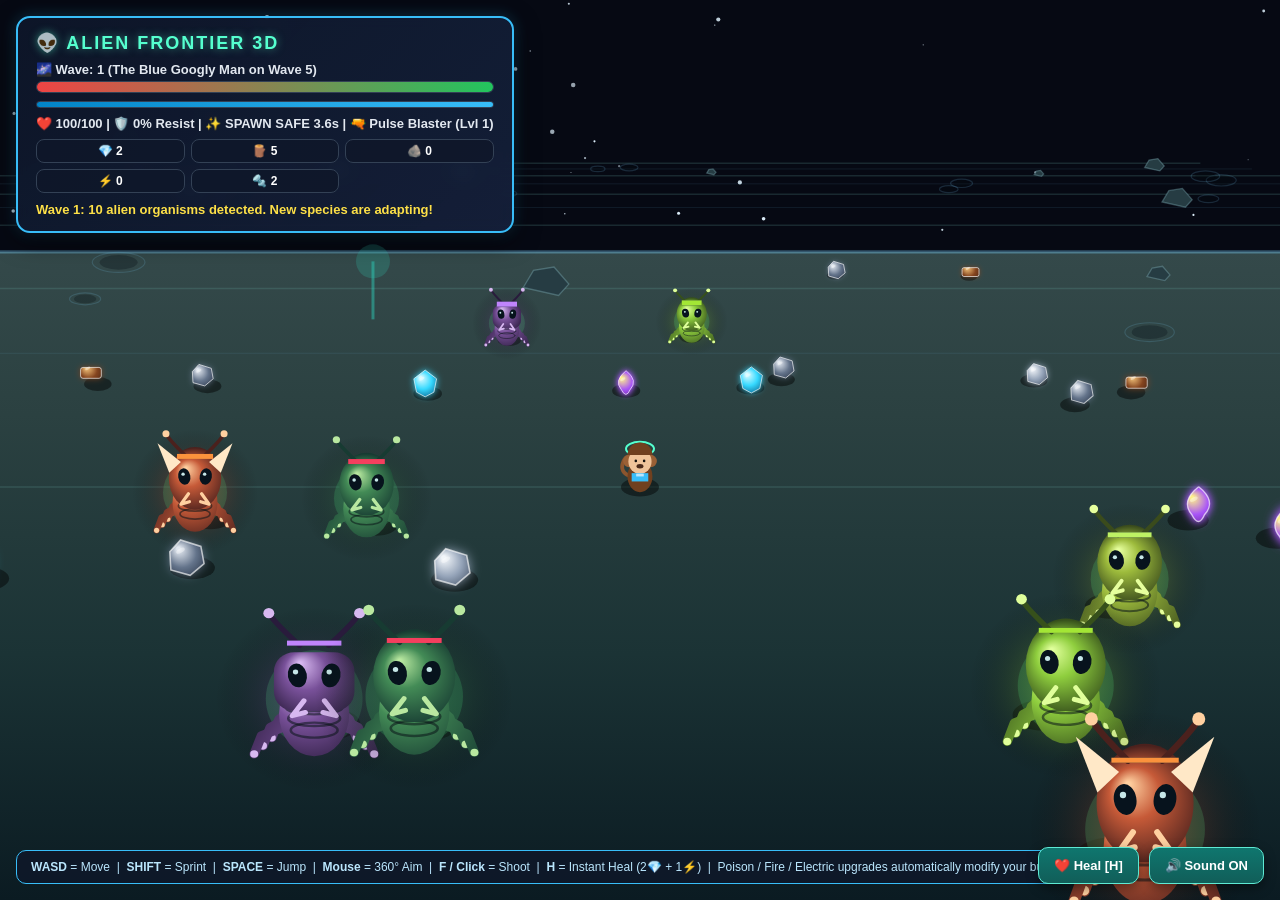
<file: index.html>
<!DOCTYPE html>
<html lang="en">
<head>
  <meta charset="UTF-8" />
  <meta name="viewport" content="width=device-width, initial-scale=1.0" />
  <title>👽 ALIEN FRONTIER 3D — FUSION EDITION</title>
  <style>
    * { box-sizing: border-box; user-select: none; }
    body {
      margin: 0;
      overflow: hidden;
      background: #060913;
      color: #fff;
      font-family: 'Segoe UI', Roboto, Arial, sans-serif;
      cursor: crosshair;
    }
    canvas {
      display: block;
      width: 100vw;
      height: 100vh;
    }
    #hud {
      position: absolute;
      top: 16px;
      left: 16px;
      background: linear-gradient(135deg, rgba(14, 23, 42, 0.92), rgba(22, 34, 62, 0.85));
      backdrop-filter: blur(8px);
      border: 2px solid #38bdf8;
      border-radius: 14px;
      padding: 14px 18px;
      pointer-events: none;
      box-shadow: 0 8px 25px rgba(0, 0, 0, 0.6), 0 0 15px rgba(56, 189, 248, 0.25);
      min-width: 300px;
    }
    #hud h1 {
      margin: 0 0 8px 0;
      font-size: 18px;
      color: #55ffcf;
      letter-spacing: 2px;
      text-shadow: 0 0 8px rgba(85, 255, 207, 0.5);
    }
    .bar-wrap {
      width: 100%;
      height: 12px;
      background: #0f172a;
      border-radius: 99px;
      overflow: hidden;
      border: 1px solid #334155;
      margin: 4px 0 8px 0;
    }
    #hp-bar {
      width: 100%;
      height: 100%;
      background: linear-gradient(90deg, #ef4444, #22c55e);
      transition: width 0.15s;
    }
    #stam-bar {
      width: 100%;
      height: 100%;
      background: linear-gradient(90deg, #0284c7, #38bdf8);
      transition: width 0.08s;
    }
    .stat-line {
      font-size: 13px;
      margin: 3px 0;
      color: #e2e8f0;
      font-weight: 600;
    }
    .res-grid {
      display: grid;
      grid-template-columns: repeat(3, 1fr);
      gap: 6px;
      margin-top: 8px;
    }
    .res-pill {
      background: rgba(15, 23, 42, 0.85);
      border: 1px solid #334155;
      border-radius: 8px;
      padding: 4px 6px;
      font-size: 12px;
      text-align: center;
      font-weight: bold;
    }
    #status {
      color: #fde047;
      font-size: 13px;
      margin-top: 9px;
      font-weight: 600;
    }
    #controls {
      position: absolute;
      bottom: 16px;
      left: 16px;
      background: rgba(14, 23, 42, 0.88);
      border: 1px solid #38bdf8;
      border-radius: 10px;
      padding: 9px 14px;
      font-size: 12px;
      color: #bae6fd;
      pointer-events: none;
    }
    #actions {
      position: absolute;
      bottom: 16px;
      right: 16px;
      display: flex;
      gap: 10px;
    }
    button {
      background: linear-gradient(180deg, #0f766e, #115e59);
      color: white;
      border: 1.5px solid #5eead4;
      border-radius: 10px;
      padding: 10px 15px;
      font-size: 13px;
      font-weight: bold;
      cursor: pointer;
      box-shadow: 0 4px 12px rgba(0, 0, 0, 0.4);
      transition: transform 0.12s, background 0.15s;
    }
    button:hover:not(:disabled) {
      background: linear-gradient(180deg, #14b8a6, #0f766e);
      transform: translateY(-2px);
    }
    button:disabled {
      opacity: 0.4;
      cursor: not-allowed;
    }
    #shop-modal, #end-modal {
      display: none;
      position: fixed;
      inset: 0;
      background: rgba(4, 7, 15, 0.88);
      backdrop-filter: blur(6px);
      align-items: center;
      justify-content: center;
      z-index: 30;
      cursor: default;
    }
    .box {
      max-height: 92vh; overflow-y: auto;
      background: linear-gradient(145deg, #111827, #1e293b);
      border: 2px solid #55ffcf;
      border-radius: 16px;
      padding: 24px;
      width: min(94vw, 660px);
      text-align: center;
      box-shadow: 0 0 35px rgba(85, 255, 207, 0.3);
    }
    .shop-grid {
      display: grid;
      grid-template-columns: repeat(auto-fit, minmax(180px, 1fr));
      gap: 12px;
      margin: 16px 0;
    }
    .card {
      background: rgba(15, 23, 42, 0.9);
      border: 1.5px solid #38bdf8;
      border-radius: 12px;
      padding: 12px;
      display: flex;
      flex-direction: column;
      justify-content: space-between;
    }
    .card.weapon-card {
      border-color: #f59e0b;
      background: linear-gradient(180deg, rgba(65, 32, 12, 0.75), rgba(15, 23, 42, 0.95));
    }
    .card h4 { margin: 0 0 5px 0; color: #7dd3fc; font-size: 15px; }
    .card.weapon-card h4 { color: #fbbf24; }
    .card p { margin: 0 0 8px 0; font-size: 12px; color: #cbd5e1; }
    .cost-tag { font-size: 12px; color: #fde047; margin-bottom: 8px; font-weight: bold; }
  </style>
</head>
<body>
  <canvas id="gameCanvas"></canvas>

  <div id="hud">
    <h1>👽 ALIEN FRONTIER 3D</h1>
    <div class="stat-line" id="wave-info">🌊 Wave: 1</div>
    <div class="bar-wrap"><div id="hp-bar"></div></div>
    <div class="bar-wrap" style="height:7px;"><div id="stam-bar"></div></div>
    <div class="stat-line" id="stats">❤️ 100/100 | 🔫 Pulse Blaster (Lvl 1)</div>
    <div class="res-grid">
      <div class="res-pill" id="res-gem">💎 2</div>
      <div class="res-pill" id="res-wood">🪵 5</div>
      <div class="res-pill" id="res-tit">🪨 0</div>
      <div class="res-pill" id="res-pla">⚡ 0</div>
      <div class="res-pill" id="res-scr">🔩 2</div>
    </div>
    <div id="status">Aim anywhere with Mouse! Hold SHIFT to Sprint!</div>
  </div>

  <div id="controls">
    <b>WASD</b> = Move &nbsp;|&nbsp;
    <b>SHIFT</b> = Sprint &nbsp;|&nbsp;
    <b>SPACE</b> = Jump &nbsp;|&nbsp;
    <b>Mouse</b> = 360° Aim &nbsp;|&nbsp;
    <b>F / Click</b> = Shoot &nbsp;|&nbsp;
    <b>H</b> = Instant Heal (2💎 + 1⚡) &nbsp;|&nbsp; Poison / Fire / Electric upgrades automatically modify your bullets
  </div>

  <div id="actions">
    <button onclick="useMedkit()">❤️ Heal [H]</button>
    <button onclick="soundEnabled = !soundEnabled; if(soundEnabled){ensureAudio();playSound('wave');} this.textContent = soundEnabled ? '🔊 Sound ON' : '🔇 Sound OFF';">🔊 Sound ON</button>
  </div>

  <div id="shop-modal">
    <div class="box">
      <h2 style="color:#55ffcf; margin:0 0 6px 0;">🛒 XENORA WEAPON FUSION & UPGRADE FORGE</h2>
      <div id="shop-inv" style="font-size:13px; color:#93c5fd; font-weight:bold;"></div>
      <div class="shop-grid" id="shop-cards"></div>
      <div style="display:flex; gap:10px; justify-content:center;">
        <button id="reroll-btn" style="background:#7c3aed; border-color:#c4b5fd;" onclick="rerollShop()">🎲 Reroll Shop (2 💎)</button>
        <button style="background:#059669; border-color:#6ee7b7; flex:1;" onclick="nextWave()">▶ DEPLOY TO NEXT WAVE</button>
      </div>
    </div>
  </div>

  <div id="end-modal">
    <div class="box">
      <h2 id="end-title" style="color:#55ffcf;">💀 GAME OVER</h2>
      <p id="end-desc" style="color:#e2e8f0;"></p>
      <button onclick="location.reload()">🔄 Play Again</button>
    </div>
  </div>
<script>
  const canvas = document.getElementById("gameCanvas");
  const ctx = canvas.getContext("2d");

  function resize() {
    canvas.width = window.innerWidth;
    canvas.height = window.innerHeight;
  }
  window.addEventListener("resize", resize);
  resize();

  const cam = { x: 0, y: 19, z: 25, fov: 530, shake: 0 };
  const pitch = 0.58;
  const cosP = Math.cos(pitch);
  const sinP = Math.sin(pitch);

  function project3D(wx, wy, wz) {
    const dx = wx - cam.x;
    const dy = wy - cam.y;
    const dz = wz - cam.z;
    const ry = dy * cosP - dz * sinP;
    const rz = dy * sinP + dz * cosP;
    if (rz >= -0.5) return null;
    const scale = cam.fov / -rz;
    return {
      x: canvas.width * 0.5 + dx * scale,
      y: canvas.height * 0.5 - ry * scale,
      scale: scale,
      depth: -rz
    };
  }

  // Exact Inverse Camera Projection onto Ground Plane (y = 0)
  const mouse = { sx: canvas.width / 2, sy: canvas.height / 2, wx: 0, wz: 0, down: false };

  function updateMouseWorld() {
    const nx = (mouse.sx - canvas.width * 0.5) / cam.fov;
    const ny = (canvas.height * 0.5 - mouse.sy) / cam.fov;

    // Camera space ray (nx, ny, -1) rotated back by +pitch around X-axis
    const dirY = ny * cosP - sinP;
    const dirZ = -ny * sinP - cosP;

    if (Math.abs(dirY) > 0.001) {
      const t = -cam.y / dirY;
      if (t > 0) {
        mouse.wx = cam.x + nx * t;
        mouse.wz = cam.z + dirZ * t;
      }
    }
  }

  const stars = Array.from({ length: 95 }, () => ({
    x: Math.random() * 2000,
    y: Math.random() * 600,
    r: Math.random() * 1.8 + 0.5,
    twinkle: Math.random() * Math.PI * 2
  }));
  const fusionModules = [
    { id: "shotgun", name: "Tri-Spread Barrel", addShots: 2, dmgMult: 1.25, rateMult: 0.92, speedAdd: 4, spreadAdd: 0.14, color: "#fb923c", desc: "Fuses +2 extra spread barrels & +25% dmg!" },
    { id: "railgun", name: "Hyper Rail Core", addShots: 0, dmgMult: 1.65, rateMult: 0.90, speedAdd: 18, spreadAdd: 0, color: "#38bdf8", desc: "Fuses +65% massive damage & ultra velocity!" },
    { id: "minigun", name: "Starfire Rotor", addShots: 1, dmgMult: 1.20, rateMult: 0.72, speedAdd: 8, spreadAdd: 0.08, color: "#f43f5e", desc: "Fuses +28% faster fire rate & +1 barrel!" },
    { id: "nova", name: "Nova Prism", addShots: 3, dmgMult: 1.30, rateMult: 0.88, speedAdd: 6, spreadAdd: 0.22, color: "#e879f9", desc: "Fuses +3 cosmic beams & +30% power!" },
    { id: "plasma", name: "Omega Singularity", addShots: 2, dmgMult: 1.50, rateMult: 0.82, speedAdd: 12, spreadAdd: 0.12, color: "#55ffcf", desc: "Fuses +2 beams, +50% dmg & faster fire!" }
  ];

  const player = {
    x: 0, y: 0, z: 0,
    vy: 0,
    onGround: true,
    facing: 0,
    hp: 100,
    maxHp: 100,
    stamina: 100,
    maxStamina: 100,
    speed: 15,
    jump: 16,
    baseDamage: 24,
    weapon: {
      name: "Pulse Blaster",
      level: 1,
      dmgMult: 1.0,
      rate: 0.28,
      count: 1,
      spread: 0,
      speed: 52,
      color: "#55ffcf",
      bulletSize: 1,
      bulletRange: 1
    },
    fireTimer: 0,
    gems: 2,
    wood: 5,
    titanium: 0,
    plasma: 0,
    scrap: 2,
    medkits: 0,
    shieldLevel: 0,
    damageResistance: 0,
    abilities: { poison: false, fire: false, electric: false },
    abilityCooldowns: { poison: 0, fire: 0, electric: 0 }
  };

  let wave = 1;
  let enemies = [];
  let resources = [];
  let lasers = [];
  let iceShots = [];
  let frozenTimer = 0;
  let spawnProtection = 0;
  let particles = [];
  let floatTexts = [];
  let isPaused = false;
  let gameEnded = false;
  const keys = {};
  function say(msg) {
    document.getElementById("status").textContent = msg;
  }

  // Procedural audio starts after the first player interaction (browser autoplay policy).
  let audioCtx = null;
  let soundEnabled = true;
  function ensureAudio() {
    if (!soundEnabled) return;
    if (!audioCtx) {
      const AudioContextClass = window.AudioContext || window.webkitAudioContext;
      if (AudioContextClass) audioCtx = new AudioContextClass();
    }
    if (audioCtx && audioCtx.state === "suspended") audioCtx.resume();
  }
  function tone(freq, duration, type = "sine", volume = 0.045, endFreq = null) {
    if (!soundEnabled) return;
    ensureAudio();
    if (!audioCtx) return;
    const osc = audioCtx.createOscillator();
    const gain = audioCtx.createGain();
    osc.type = type;
    osc.frequency.setValueAtTime(freq, audioCtx.currentTime);
    if (endFreq) osc.frequency.exponentialRampToValueAtTime(Math.max(1, endFreq), audioCtx.currentTime + duration);
    gain.gain.setValueAtTime(volume, audioCtx.currentTime);
    gain.gain.exponentialRampToValueAtTime(0.001, audioCtx.currentTime + duration);
    osc.connect(gain); gain.connect(audioCtx.destination);
    osc.start(); osc.stop(audioCtx.currentTime + duration);
  }
  function playSound(kind) {
    if (!soundEnabled) return;
    const sounds = {
      shoot: () => { tone(620, .07, "sawtooth", .025, 240); },
      hit: () => { tone(180, .12, "triangle", .04, 70); },
      collect: () => { tone(660, .09, "sine", .04, 990); setTimeout(() => tone(990, .1, "sine", .025, 1320), 65); },
      hurt: () => { tone(115, .2, "sawtooth", .055, 48); },
      freeze: () => { tone(880, .28, "sine", .06, 180); tone(440, .34, "triangle", .035, 120); },
      boss: () => { tone(90, .65, "sawtooth", .07, 38); setTimeout(() => tone(130, .55, "triangle", .06, 55), 180); },
      defeat: () => { tone(520, .18, "triangle", .05, 760); setTimeout(() => tone(760, .35, "sine", .05, 1100), 140); },
      wave: () => { tone(330, .14, "sine", .035, 440); setTimeout(() => tone(495, .2, "sine", .035, 660), 120); },
      teleport: () => { tone(760,.16,"sine",.035,180); },
      charge: () => { tone(100,.32,"sawtooth",.045,420); },
      acid: () => { tone(190,.18,"triangle",.035,80); }
    };
    if (sounds[kind]) sounds[kind]();
  }
  window.addEventListener("pointerdown", ensureAudio, { once: true });
  window.addEventListener("keydown", ensureAudio, { once: true });

  function drawResourceIcon(type, x, y, size) {
    const r = size * .48;
    const palettes = {
      wood: ["#f5c47a", "#85451f", "#3b1e12"],
      gem: ["#d9fbff", "#36d9ff", "#075985"],
      titanium: ["#f1f5f9", "#94a3b8", "#334155"],
      plasma: ["#fef08a", "#a855f7", "#581c87"],
      scrap: ["#e2e8f0", "#64748b", "#1e293b"]
    };
    const c = palettes[type] || palettes.scrap;
    ctx.save();
    ctx.translate(x, y);
    ctx.shadowColor = c[1]; ctx.shadowBlur = size * .25;
    const grad = ctx.createRadialGradient(-r*.35, -r*.45, r*.08, 0, 0, r*1.3);
    grad.addColorStop(0, c[0]); grad.addColorStop(.48, c[1]); grad.addColorStop(1, c[2]);
    ctx.fillStyle = grad;
    ctx.beginPath();
    if (type === "gem") {
      ctx.moveTo(0,-r); ctx.lineTo(r*.85,-r*.35); ctx.lineTo(r*.65,r*.65); ctx.lineTo(0,r); ctx.lineTo(-r*.65,r*.65); ctx.lineTo(-r*.85,-r*.35); ctx.closePath();
    } else if (type === "wood") {
      ctx.roundRect(-r*.8,-r*.42,r*1.6,r*.84,r*.18);
    } else if (type === "titanium" || type === "scrap") {
      ctx.moveTo(-r*.75,-r*.3); ctx.lineTo(-r*.25,-r*.85); ctx.lineTo(r*.7,-r*.55); ctx.lineTo(r*.85,r*.25); ctx.lineTo(r*.2,r*.8); ctx.lineTo(-r*.7,r*.55); ctx.closePath();
    } else {
      ctx.moveTo(0,-r); ctx.quadraticCurveTo(r*.95,-r*.25,r*.3,r*.45); ctx.quadraticCurveTo(0,r*1.15,-r*.35,r*.45); ctx.quadraticCurveTo(-r*.95,-r*.25,0,-r); ctx.fill();
    }
    ctx.fill();
    ctx.shadowBlur = 0;
    ctx.strokeStyle = "rgba(255,255,255,.65)"; ctx.lineWidth = Math.max(1, size*.035); ctx.stroke();
    ctx.fillStyle = "rgba(255,255,255,.38)";
    ctx.beginPath(); ctx.ellipse(-r*.25,-r*.35,r*.22,r*.1,-.5,0,Math.PI*2); ctx.fill();
    ctx.restore();
  }

  function drawAlien(x, y, size, time) {
    drawSpecialEnemy({type:"grunt"}, x, y, size, time);
  }

  function drawColdBoss(x, y, size, time) {
    ctx.save(); ctx.translate(x, y);
    const aura = ctx.createRadialGradient(0, 0, size * .15, 0, 0, size * 1.55);
    aura.addColorStop(0, "rgba(115,220,255,.55)"); aura.addColorStop(1, "rgba(20,90,180,0)");
    ctx.fillStyle = aura; ctx.beginPath(); ctx.arc(0,0,size*1.55,0,Math.PI*2); ctx.fill();
    const face = ctx.createRadialGradient(-size*.32,-size*.42,size*.05,0,0,size*1.1);
    face.addColorStop(0,"#e8fbff"); face.addColorStop(.2,"#8fe7ff"); face.addColorStop(.58,"#36b8e8"); face.addColorStop(.86,"#1684bd"); face.addColorStop(1,"#075080");
    ctx.fillStyle=face; ctx.beginPath(); ctx.arc(0,0,size,0,Math.PI*2); ctx.fill();
    ctx.strokeStyle="rgba(220,250,255,.75)"; ctx.lineWidth=size*.035; ctx.stroke();
    // Dark, rounded eyes like the cold-face reference.
    for (const ex of [-1,1]) {
      ctx.fillStyle="rgba(0,35,65,.35)"; ctx.beginPath(); ctx.ellipse(ex*size*.34-size*.025,-size*.23+size*.025,size*.145,size*.19,0,0,Math.PI*2); ctx.fill();
      const eye=ctx.createRadialGradient(ex*size*.34-size*.035,-size*.29,size*.015,ex*size*.34,-size*.23,size*.17);
      eye.addColorStop(0,"#625e5c"); eye.addColorStop(.65,"#494747"); eye.addColorStop(1,"#242a34");
      ctx.fillStyle=eye; ctx.beginPath(); ctx.ellipse(ex*size*.34,-size*.23,size*.13,size*.17,0,0,Math.PI*2); ctx.fill();
      ctx.strokeStyle="#183c58"; ctx.lineWidth=size*.018; ctx.stroke();
    }
    // Wide clenched rectangular teeth.
    ctx.fillStyle="#092d48"; ctx.beginPath(); ctx.roundRect(-size*.66,size*.13,size*1.32,size*.43,size*.19); ctx.fill();
    ctx.fillStyle="#e9edf0"; ctx.beginPath(); ctx.roundRect(-size*.61,size*.16,size*1.22,size*.35,size*.15); ctx.fill();
    ctx.strokeStyle="#59636b"; ctx.lineWidth=size*.018;
    for(let i=1;i<7;i++){ctx.beginPath();ctx.moveTo(-size*.61+i*size*.174,size*.17);ctx.lineTo(-size*.61+i*size*.174,size*.5);ctx.stroke();}
    ctx.beginPath();ctx.moveTo(-size*.61,size*.34);ctx.lineTo(size*.61,size*.34);ctx.stroke();
    // Long translucent icicles hanging from the lower face.
    for(let i=0;i<7;i++){
      const ix=(i-3)*size*.28; const len=size*(.35+(i%3)*.16);
      const g=ctx.createLinearGradient(ix, size*.5, ix, size*.5+len);
      g.addColorStop(0,"#baf4ff"); g.addColorStop(.55,"#53c8ef"); g.addColorStop(1,"#dffaff");
      ctx.fillStyle=g; ctx.beginPath(); ctx.moveTo(ix-size*.09,size*.5); ctx.quadraticCurveTo(ix-size*.12,size*.72,ix,size*.5+len); ctx.quadraticCurveTo(ix+size*.12,size*.72,ix+size*.09,size*.5); ctx.closePath(); ctx.fill();
      ctx.strokeStyle="rgba(230,255,255,.7)"; ctx.lineWidth=size*.015; ctx.stroke();
    }
    ctx.restore();
  }

  function drawSpecialEnemy(en, x, y, size, time) {
    const palettes = {
      grunt:["#b9e8a0","#438b56","#173b32"], teleporter:["#e0ff9b","#8fce3e","#36501b"],
      charger:["#ffd0a0","#c65a38","#4b211d"], spitter:["#e6ff9d","#9dbb3c","#3a4b1c"],
      brute:["#d7b8f0","#79519a","#291b3c"], skitter:["#ffe7a1","#c48b2e","#51330f"],
      shield:["#b6f4ff","#3997a9","#123b4a"], burrower:["#f1c49b","#9b6544","#39251d"],
      splitter:["#ffc4ec","#bd5c9a","#4b2045"], sniper:["#c7d7ff","#526eaf","#1a254d"],
      swarm:["#e4ff8a","#82a72f","#35451b"], regenerator:["#b5ffd1","#42a77a","#164b3a"],
      frostling:["#e4fbff","#66c5dd","#174b70"], shocker:["#fff49b","#c0a52d","#51420e"],
      phantom:["#e5c9ff","#9864c7","#392052"], mortar:["#ffd4a6","#b76b3b","#48281c"],
      juggernaut:["#e0b9a0","#865c4c","#30221e"],leech:["#ffb4c8","#bd496e","#4d1931"],summoner:["#e4c7ff","#8252b8","#291642"],bomber:["#ffd2a1","#cf642e","#54250f"],webber:["#e9d5ff","#8b72bd","#33224e"],banshee:["#f5d0fe","#b44acb","#4a1458"],warden:["#fff0a6","#b88a28","#49320c"]
    };
    const c=palettes[en.type]||palettes.grunt;
    ctx.save(); ctx.translate(x,y);
    const pulse=1+Math.sin(time*4+(en.wobble||0))*.035;
    ctx.scale(pulse,1/pulse);
    const glow=ctx.createRadialGradient(0,0,size*.08,0,0,size*1.35);
    glow.addColorStop(0,c[1]+"88"); glow.addColorStop(1,"rgba(0,0,0,0)");
    ctx.fillStyle=glow; ctx.beginPath(); ctx.arc(0,0,size*1.35,0,Math.PI*2); ctx.fill();
    const limb=ctx.createLinearGradient(-size,0,size,size); limb.addColorStop(0,c[2]); limb.addColorStop(.5,c[1]); limb.addColorStop(1,c[2]);
    ctx.strokeStyle=limb; ctx.lineCap="round"; ctx.lineJoin="round"; ctx.lineWidth=size*.13;
    const legs=en.type==="skitter"||en.type==="swarm"?4:3;
    for(let side of [-1,1]) for(let i=0;i<legs;i++){
      const yy=size*(.12+i*.12), reach=size*(.48+i*.12);
      ctx.beginPath(); ctx.moveTo(side*size*.28,yy); ctx.lineTo(side*reach,yy+size*.18); ctx.lineTo(side*(reach+size*.1),yy+size*.45); ctx.stroke();
      ctx.fillStyle=c[0]; ctx.beginPath(); ctx.arc(side*(reach+size*.1),yy+size*.45,size*.055,0,Math.PI*2); ctx.fill();
    }
    // Segmented abdomen and thorax.
    const body=ctx.createRadialGradient(-size*.25,-size*.25,size*.05,0,size*.25,size*.85);
    body.addColorStop(0,c[0]); body.addColorStop(.42,c[1]); body.addColorStop(1,c[2]);
    ctx.fillStyle=body; ctx.beginPath(); ctx.ellipse(0,size*.22,size*.48,size*.62,en.type==="burrower"?-.22:0,0,Math.PI*2); ctx.fill();
    ctx.strokeStyle="rgba(10,20,25,.55)"; ctx.lineWidth=size*.035;
    for(let j=0;j<3;j++){ctx.beginPath();ctx.ellipse(0,size*(.12+j*.17),size*(.39-j*.035),size*.11,0,0,Math.PI*2);ctx.stroke();}
    // Alien skull, with large dark sensory eyes.
    const head=ctx.createRadialGradient(-size*.2,-size*.52,size*.02,0,-size*.25,size*.7);
    head.addColorStop(0,c[0]); head.addColorStop(.4,c[1]); head.addColorStop(1,c[2]);
    ctx.fillStyle=head; ctx.beginPath();
    if(en.type==="sniper") {ctx.ellipse(0,-size*.28,size*.48,size*.58,-.12,0,Math.PI*2);}
    else if(en.type==="brute"||en.type==="juggernaut") {ctx.roundRect(-size*.55,-size*.68,size*1.1,size*.86,size*.28);}
    else {ctx.ellipse(0,-size*.3,size*.56,size*.67,0,0,Math.PI*2);}
    ctx.fill();
    ctx.fillStyle="#07131d";
    const eyeSize=en.type==="sniper"?size*.18:size*.13;
    for(const side of [-1,1]){ctx.beginPath();ctx.ellipse(side*size*.23,-size*.34,eyeSize,eyeSize*1.35,side*.18,0,Math.PI*2);ctx.fill();
      ctx.fillStyle="rgba(220,255,255,.9)";ctx.beginPath();ctx.arc(side*size*.23-size*.025,-size*.39,eyeSize*.28,0,Math.PI*2);ctx.fill();ctx.fillStyle="#07131d";}
    // Antennae, mandibles and species-specific appendages.
    ctx.strokeStyle=c[2]; ctx.lineWidth=size*.075; ctx.beginPath();
    ctx.moveTo(-size*.2,-size*.78);ctx.quadraticCurveTo(-size*.55,-size*1.12,-size*.62,-size*1.25);
    ctx.moveTo(size*.2,-size*.78);ctx.quadraticCurveTo(size*.55,-size*1.12,size*.62,-size*1.25);ctx.stroke();
    ctx.fillStyle=c[0]; for(const side of [-1,1]){ctx.beginPath();ctx.arc(side*size*.62,-size*1.25,size*.075,0,Math.PI*2);ctx.fill();}
    ctx.strokeStyle=c[0];ctx.lineWidth=size*.07;ctx.beginPath();ctx.moveTo(-size*.14,size*.03);ctx.lineTo(-size*.3,size*.25);ctx.lineTo(-size*.12,size*.2);ctx.moveTo(size*.14,size*.03);ctx.lineTo(size*.3,size*.25);ctx.lineTo(size*.12,size*.2);ctx.stroke();
    if(en.type==="shield"){ctx.strokeStyle="#a5f3fc";ctx.lineWidth=size*.12;ctx.beginPath();ctx.arc(0,0,size*.9,-2.5,2.5);ctx.stroke();}
    if(en.type==="sniper"){ctx.strokeStyle="#dbeafe";ctx.lineWidth=size*.08;ctx.beginPath();ctx.moveTo(0,-size*.55);ctx.lineTo(0,-size*1.18);ctx.stroke();}
    if(en.type==="mortar"||en.type==="juggernaut"){ctx.fillStyle=c[2];ctx.beginPath();ctx.ellipse(0,-size*.72,size*.23,size*.2,0,0,Math.PI*2);ctx.fill();}
    if(en.type==="frostling"){ctx.strokeStyle="#c8f7ff";ctx.lineWidth=size*.06;for(let side of [-1,1]){ctx.beginPath();ctx.moveTo(side*size*.4,-size*.2);ctx.lineTo(side*size*.8,-size*.65);ctx.lineTo(side*size*.7,-size*.28);ctx.stroke();}}
    if(en.type==="burrower"){ctx.fillStyle="#d9a879";ctx.beginPath();ctx.moveTo(-size*.45,size*.55);ctx.lineTo(0,size*.95);ctx.lineTo(size*.45,size*.55);ctx.closePath();ctx.fill();}
    if(en.type==="phantom"){ctx.globalAlpha=.6;ctx.strokeStyle="#e9d5ff";ctx.lineWidth=size*.08;ctx.beginPath();ctx.arc(0,0,size*1.05,0,Math.PI*2);ctx.stroke();}
    if(en.type==="regenerator"){ctx.fillStyle="#a7f3d0";ctx.beginPath();ctx.arc(0,size*.25,size*.13,0,Math.PI*2);ctx.fill();}
    if(en.type==="splitter"){ctx.fillStyle="#ffd1ef";ctx.beginPath();ctx.arc(-size*.48,size*.38,size*.13,0,Math.PI*2);ctx.arc(size*.48,size*.38,size*.13,0,Math.PI*2);ctx.fill();}
    if(en.type==="charger"){ctx.fillStyle="#ffe8c7";for(let side of [-1,1]){ctx.beginPath();ctx.moveTo(side*size*.3,-size*.65);ctx.lineTo(side*size*.8,-size*1.05);ctx.lineTo(side*size*.55,-size*.42);ctx.closePath();ctx.fill();}}
    ctx.restore();
  }

  function damagePlayer(amount) {
    if (spawnProtection > 0) return 0;
    const reduced = amount * (1 - player.damageResistance);
    player.hp = Math.max(0, player.hp - reduced);
    return reduced;
  }

  function updateHUD() {
    const isBossWave = wave % 5 === 0;
    document.getElementById("wave-info").textContent =
      isBossWave ? `❄️ WAVE ${wave} BOSS: THE BLUE GOOGLY MAN — ENCOUNTER ${wave/5}` : `🌌 Wave: ${wave} (The Blue Googly Man on Wave ${Math.ceil(wave / 5) * 5})`;
    document.getElementById("hp-bar").style.width = `${Math.max(0, (player.hp / player.maxHp) * 100)}%`;
    document.getElementById("stam-bar").style.width = `${Math.max(0, (player.stamina / player.maxStamina) * 100)}%`;
    document.getElementById("stats").textContent =
      `❤️ ${Math.ceil(player.hp)}/${player.maxHp} | 🛡️ ${Math.round(player.damageResistance*100)}% Resist | ${spawnProtection>0?`✨ SPAWN SAFE ${spawnProtection.toFixed(1)}s | `:""}🔫 ${player.weapon.name} (Lvl ${player.weapon.level})`;

    document.getElementById("res-gem").textContent = `💎 ${player.gems}`;
    document.getElementById("res-wood").textContent = `🪵 ${player.wood}`;
    document.getElementById("res-tit").textContent = `🪨 ${player.titanium}`;
    document.getElementById("res-pla").textContent = `⚡ ${player.plasma}`;
    document.getElementById("res-scr").textContent = `🔩 ${player.scrap}`;
  }

  function spawnParticles(x, y, z, color, count = 10) {
    for (let i = 0; i < count; i++) {
      const ang = Math.random() * Math.PI * 2;
      const spd = Math.random() * 10 + 3;
      particles.push({
        x, y: y + 1, z,
        vx: Math.cos(ang) * spd,
        vy: Math.random() * 9 + 3,
        vz: Math.sin(ang) * spd,
        color,
        life: 0.45 + Math.random() * 0.25
      });
    }
  }

  function spawnFloatText(x, y, z, text, color = "#fff") {
    floatTexts.push({ x, y: y + 2, z, text, color, life: 0.85 });
  }
  const resourceTypes = [
    { type: "wood", icon: "🪵", name: "Alien Wood" },
    { type: "gem", icon: "💎", name: "Xenon Gem" },
    { type: "titanium", icon: "🪨", name: "Titanium Ore" },
    { type: "plasma", icon: "⚡", name: "Plasma Cell" },
    { type: "scrap", icon: "🔩", name: "Alien Scrap" }
  ];

  function spawnResource(forcedType = null) {
    const pick = forcedType
      ? resourceTypes.find(r => r.type === forcedType)
      : resourceTypes[Math.floor(Math.random() * resourceTypes.length)];
    resources.push({
      x: (Math.random() - 0.5) * 92,
      y: 0,
      z: (Math.random() - 0.5) * 92,
      type: pick.type,
      icon: pick.icon,
      name: pick.name,
      bob: Math.random() * Math.PI * 2
    });
  }

  for (let i = 0; i < 26; i++) spawnResource();

  function getEdgeSpawnPosition(minDistance = 22) {
    // Spawn around the resource field, with enough space to avoid appearing on the player.
    for (let attempt = 0; attempt < 100; attempt++) {
      const angle = Math.random() * Math.PI * 2;
      const distance = minDistance + Math.random() * 10;
      const x = player.x + Math.cos(angle) * distance;
      const z = player.z + Math.sin(angle) * distance;
      const pos = { x: Math.max(-195, Math.min(195, x)), z: Math.max(-195, Math.min(195, z)) };
      if (Math.hypot(pos.x-player.x, pos.z-player.z) >= minDistance - 1) return pos;
    }
    const a = Math.random() * Math.PI * 2;
    return { x: player.x + Math.cos(a) * (minDistance + 2), z: player.z + Math.sin(a) * (minDistance + 2) };
  }

  function spawnWave(waveNum) {
    spawnProtection = 5;
    say("🛡️ WAVE START: 5 SECONDS OF SPAWN PROTECTION!");
    const scaleFactor=Math.pow(1.22,waveNum-1);
    if(waveNum%5!==0){
      const count=8+Math.min(27,waveNum*2);
      const hp=Math.round(52*scaleFactor), speed=Math.min(17,5.4+(waveNum-1)*.72), dmg=Math.round(10*Math.pow(1.13,waveNum-1));
      const roster=[
        ["grunt",1], ["teleporter",.8], ["charger",.9], ["spitter",.95], ["brute",.55], ["skitter",.9],
        ["shield",.65], ["burrower",.7], ["splitter",.65], ["sniper",.55], ["swarm",.9], ["regenerator",.5],
        ["frostling",.55], ["shocker",.6], ["phantom",.5], ["mortar",.48], ["juggernaut",.35],
        ["leech",.52], ["summoner",.38], ["bomber",.58], ["webber",.48], ["banshee",.42], ["warden",.32]
      ];
      const unlocked=roster.filter(([t])=>{const unlock={shield:3,burrower:3,splitter:4,sniper:4,swarm:5,regenerator:5,frostling:6,shocker:6,phantom:7,mortar:7,juggernaut:8,leech:5,summoner:7,bomber:4,webber:6,banshee:8,warden:9};return waveNum>=(unlock[t]||1);});
      const total=unlocked.reduce((a,b)=>a+b[1],0);
      for(let i=0;i<count;i++){
        const ang=Math.PI*2*i/count+Math.random()*.15,rad=36+Math.random()*11;
        let roll=Math.random()*total,type="grunt";
        for(const [t,w] of unlocked){roll-=w;if(roll<=0){type=t;break;}}
        const mult={grunt:1,teleporter:1.5,charger:1.35,spitter:1.25,brute:2.7,skitter:.72,shield:1.9,burrower:1.35,splitter:1.3,sniper:1.15,swarm:.58,regenerator:1.45,frostling:1.3,shocker:1.4,phantom:1.25,mortar:1.55,juggernaut:3.25,leech:1.45,summoner:1.65,bomber:1.1,webber:1.35,banshee:1.25,warden:2.4}[type];
        const speedMult={charger:1.05,skitter:1.55,brute:.68,shield:.72,sniper:.72,mortar:.68,juggernaut:.58,swarm:1.45,summoner:.72,warden:.68}[type]||1;
        const pos=getEdgeSpawnPosition();
        enemies.push({x:pos.x,y:0,z:pos.z,hp:Math.round(hp*mult),maxHp:Math.round(hp*mult),speed:speed*speedMult,dmg:dmg*({charger:1.45,brute:1.9,juggernaut:2.25,shocker:1.2,bomber:2.1,banshee:1.35,warden:1.65}[type]||1),isBoss:false,type,wobble:Math.random()*6,status:{},teleportCooldown:1+Math.random()*1.5,chargeCooldown:2+Math.random()*2,chargeTimer:0,spitCooldown:1.4+Math.random()*1.5,attackCooldown:1.8+Math.random()*2,burrowCooldown:3+Math.random()*3,burrowTimer:0,shieldCooldown:0,healCooldown:0,phantomCooldown:0,mortarCooldown:2.5+Math.random()*2,sniperCooldown:1.5+Math.random()*2,shockCooldown:2.5+Math.random()*2,splitDone:false,leechCooldown:2.5,summonCooldown:7,bombCooldown:4,webCooldown:5,bansheeCooldown:4,wardenCooldown:3.5});
      }
      say(`Wave ${waveNum}: ${count} alien organisms detected. New species are adapting!`);
    }else{
      const bossTier=waveNum/5;
      const bossHp=bossTier<4?20000+(bossTier-1)*50000:150000+(bossTier-4)*150000;
      const bossDmg=Math.round(34*Math.pow(1.22,bossTier-1));
      const cooldownScale=Math.max(.32,1-(bossTier-1)*.075);
      const bossSpawn=getEdgeSpawnPosition(32);
      enemies.push({x:bossSpawn.x,y:0,z:bossSpawn.z,hp:bossHp,maxHp:bossHp,speed:Math.min(18,7.4+bossTier*.65),dmg:bossDmg,isBoss:true,type:"coldboss",tier:bossTier,wobble:0,iceCooldown:1.15*cooldownScale,burstCooldown:5.2*cooldownScale,fanCooldown:3.5*cooldownScale,mineCooldown:7*cooldownScale,status:{},slamCooldown:bossTier>=4?5:999,slamWindup:0,slamRadius:0,slamPulse:0,slamHit:false,slamActive:false,blizzardCooldown:bossTier>=5?12:999,shardRainCooldown:bossTier>=6?15:999,echoCooldown:bossTier>=7?17:999,permafrostCooldown:bossTier>=8?21:999});
      cam.shake=.9;playSound("boss");
      say(`🥶 THE BLUE GOOGLY MAN — ENCOUNTER ${bossTier}: ${bossHp.toLocaleString()} HP. ${bossTier>=4?"JUMP OVER HIS TRIPLE SHOCKWAVE SLAM!":"HIS FROST POWERS HAVE EVOLVED!"}`);
    }
    updateHUD();if(waveNum%5!==0)playSound("wave");
  }

  function shootLaser(x, y, z, vx, vz, dmg, color) {
    lasers.push({ x, y, z, vx, vz, dmg, color, life: 1.35 });
  }

  function playerShoot() {
    if (isPaused || gameEnded || player.fireTimer > 0) return;
    updateMouseWorld();

    const baseAng = Math.atan2(mouse.wx - player.x, mouse.wz - player.z);
    player.facing = baseAng;
    const w = player.weapon;
    player.fireTimer = w.rate;

    const totalShots = Math.min(15, w.count);
    for (let i = 0; i < totalShots; i++) {
      const offset = totalShots === 1 ? 0 : (i - (totalShots - 1) / 2) * (w.spread / Math.max(1, totalShots * 0.45));
      const ang = baseAng + offset;
      shootLaser(
        player.x,
        player.y + 1.4,
        player.z,
        Math.sin(ang) * w.speed,
        Math.cos(ang) * w.speed,
        Math.round(player.baseDamage * w.dmgMult),
        w.color,
        w.bulletSize,
        w.bulletRange
      );
    }
    cam.shake = Math.max(cam.shake, 0.07);
    playSound("shoot");
  }

  function useAbility(type) {
    if(isPaused||gameEnded||!player.abilities[type]) return;
    if(player.abilityCooldowns[type]>0){say(`${type.toUpperCase()} ability recharging: ${player.abilityCooldowns[type].toFixed(1)}s`);return;}
    const range=type==="electric"?19:15;
    const targets=enemies.filter(en=>Math.hypot(en.x-player.x,en.z-player.z)<range);
    if(!targets.length){say("No aliens close enough for that ability!");return;}
    const color=type==="poison"?"#84cc16":type==="fire"?"#fb923c":"#38bdf8";
    targets.forEach(en=>{
      if(type==="electric") en.hp-=95+wave*5;
      else {en.hp-=type==="fire"?52+wave*4:35+wave*3;en.status=en.status||{};en.status[type]=Math.max(en.status[type]||0,type==="fire"?5:6);}
      spawnParticles(en.x,1.5,en.z,color,10);
    });
    if(type==="electric"){
      for(let i=0;i<Math.min(5,targets.length);i++) spawnParticles(targets[i].x,2,targets[i].z,"#93c5fd",14);
    }
    player.abilityCooldowns[type]=type==="poison"?10:type==="fire"?12:15;
    playSound(type==="fire"?"charge":type==="poison"?"acid":"charge");
    say(`${type.toUpperCase()} ABILITY! Hit ${targets.length} enemies!`);
  }

  function useMedkit() {
    if (isPaused || gameEnded) return;
    if (player.hp >= player.maxHp) { say("Health is already full!"); return; }
    if (player.gems < 2 || player.plasma < 1) {
      say("Instant heal costs 2 Gems 💎 + 1 Plasma ⚡!");
      return;
    }
    player.gems -= 2;
    player.plasma -= 1;
    const healed = Math.min(55, player.maxHp - player.hp);
    player.hp += healed;
    spawnParticles(player.x, 0, player.z, "#22c55e", 20);
    spawnFloatText(player.x, 1.4, player.z, `+${Math.ceil(healed)} HP`, "#4ade80");
    say(`INSTANT HEAL! Restored ${Math.ceil(healed)} HP for 2 Gems + 1 Plasma!`);
    updateHUD();
  }

  let currentShopOffers = [];

  function generateShopOffers() {
    const upgradePool = [
      { kind: "stat", title: "⚔️ Weapon Core", desc: "+15 Base Damage", cost: { gems: 3, titanium: 2 }, apply: () => { player.baseDamage += 15; } },
      { kind: "stat", title: "⚡ Thruster Boots", desc: "+2.5 Move Speed & +25 Stamina", cost: { gems: 2, plasma: 2 }, apply: () => { player.speed += 2.5; player.maxStamina += 25; player.stamina = player.maxStamina; } },
      { kind: "stat", title: "🛡️ Titanium Plating", desc: "+45 Max HP & Full Heal", cost: { gems: 2, titanium: 3 }, apply: () => { player.maxHp += 45; player.hp = player.maxHp; } },
      { kind: "stat", title: "🚀 Gravity Jets", desc: "+3.5 Jump Height", cost: { gems: 2, scrap: 3 }, apply: () => { player.jump += 3.5; } },
      { kind: "stat", title: "🔋 Overclocked Capacitor", desc: "+18% Faster Fire Rate", cost: { gems: 3, plasma: 2 }, apply: () => { player.weapon.rate = Math.max(0.06, player.weapon.rate * 0.82); } }
    ];

    const abilityPool = [
      {kind:"ability",ability:"poison",title:"☣️ Venom Burst (Q)",desc:"Unlock a toxic blast that damages and poisons nearby enemies.",cost:{gems:6,plasma:4,scrap:3},apply:()=>{player.abilities.poison=true;}},
      {kind:"ability",ability:"fire",title:"🔥 Solar Flare (E)",desc:"Unlock a fiery blast that burns nearby enemies over time.",cost:{gems:7,titanium:3,plasma:4},apply:()=>{player.abilities.fire=true;}},
      {kind:"ability",ability:"electric",title:"⚡ Chain Surge (R)",desc:"Unlock an electric pulse that strikes several nearby enemies.",cost:{gems:8,titanium:4,plasma:5},apply:()=>{player.abilities.electric=true;}}
    ].filter(a=>!player.abilities[a.ability]);
    const extraShopPool = [
      {kind:"stat",title:"💚 Nanite Repair",desc:"Restore 45% of your maximum health immediately.",cost:{gems:3,scrap:3},apply:()=>{player.hp=Math.min(player.maxHp,player.hp+player.maxHp*.45);}},
      {kind:"stat",title:"🎯 Targeting Matrix",desc:"Increase weapon damage by 22%.",cost:{gems:4,titanium:2},apply:()=>{player.weapon.dmgMult*=1.22;}},
      {kind:"stat",title:"🧲 Resource Magnet",desc:"Increase resource pickup range by 35%.",cost:{gems:3,plasma:2},apply:()=>{player.magnetBonus=(player.magnetBonus||0)+.35;}},
      {kind:"stat",title:"🦘 Bounce Servos",desc:"Increase jump height by 2 and sprint stamina efficiency.",cost:{gems:3,scrap:4},apply:()=>{player.jump+=2;player.staminaRegen=(player.staminaRegen||22)+5;}},
      {kind:"stat",title:"🔫 Rapid Chamber",desc:"Fire 12% faster.",cost:{gems:4,plasma:3},apply:()=>{player.weapon.rate=Math.max(.055,player.weapon.rate*.88);}},
      {kind:"stat",title:"💎 Salvage Contract",desc:"Gain 5 gems immediately.",cost:{scrap:5,wood:4},apply:()=>{player.gems+=5;}},
      {kind:"stat",title:"🧪 Plasma Converter",desc:"Gain 4 plasma immediately.",cost:{gems:3,wood:3},apply:()=>{player.plasma+=4;}},
      {kind:"stat",title:"🧱 Reinforced Frame",desc:"Gain +30 maximum health.",cost:{gems:3,scrap:4},apply:()=>{player.maxHp+=30;player.hp=Math.min(player.maxHp,player.hp+30);}},
      {kind:"stat",title:"🌪️ Phase Dash",desc:"Increase movement speed by 12%.",cost:{gems:4,plasma:2},apply:()=>{player.speed*=1.12;}},
      {kind:"stat",title:"⚡ Capacitor Bank",desc:"Gain 3 plasma and 3 scrap.",cost:{gems:4,wood:4},apply:()=>{player.plasma+=3;player.scrap+=3;}},
      {kind:"stat",title:"🔵 Oversized Projectiles",desc:"Increase bullet size by 35%, making shots easier to land.",cost:{gems:4,titanium:2,scrap:2},apply:()=>{player.weapon.bulletSize=Math.min(3,player.weapon.bulletSize*1.35);}},
      {kind:"stat",title:"🎯 Extended Barrel",desc:"Increase bullet travel range by 30%.",cost:{gems:4,plasma:3,scrap:2},apply:()=>{player.weapon.bulletRange=Math.min(3,player.weapon.bulletRange*1.3);}}
    ];
    const shuffledUpgrades = [...upgradePool].sort(() => Math.random() - 0.5).slice(0, 2);
    const mod = fusionModules[Math.floor(Math.random() * fusionModules.length)];

    const weaponOffer = {
      kind: "weapon",
      title: `🔥 Fuse: ${mod.name}`,
      desc: mod.desc,
      cost: { gems: 3, titanium: 2, scrap: 2 },
      apply: () => {
        const w = player.weapon;
        w.level += 1;
        w.name = `${mod.name.split(" ")[0]} ${w.name.split(" ").pop()}`;
        w.count += mod.addShots;
        w.dmgMult = +(w.dmgMult * mod.dmgMult).toFixed(2);
        w.rate = Math.max(0.06, +(w.rate * mod.rateMult).toFixed(3));
        w.speed += mod.speedAdd;
        w.spread = Math.min(0.85, +(w.spread + mod.spreadAdd).toFixed(2));
        w.color = mod.color;
      }
    };

    const shieldOffer = {
      kind: "shield",
      title: `🛡️ Adaptive Shield (Level ${player.shieldLevel + 1})`,
      desc: `Upgrade your resistance modifier by 10%. Current damage resistance: ${Math.round(player.damageResistance * 100)}%.`,
      cost: { gems: 5 + player.shieldLevel * 2, titanium: 3 + player.shieldLevel, plasma: 2 + player.shieldLevel },
      apply: () => {
        player.shieldLevel += 1;
        player.damageResistance = Math.min(0.75, player.damageResistance + 0.10);
        say(`SHIELD UPGRADED! ${Math.round(player.damageResistance * 100)}% damage resistance.`);
      }
    };
    const allOffers=[...upgradePool,...extraShopPool,...abilityPool,weaponOffer,shieldOffer];
    const unique=[];
    for(const offer of [...allOffers].sort(()=>Math.random()-.5)){
      if(offer.kind==="ability" && player.abilities[offer.ability]) continue;
      if(offer.kind==="shield" && player.damageResistance>=.75) continue;
      if(!unique.some(o=>o.title===offer.title)) unique.push(offer);
    }
    currentShopOffers=unique.sort(()=>Math.random()-.5).slice(0,5);
  }

  function canAfford(cost) {
    return Object.entries(cost).every(([res, amt]) => (player[res] || 0) >= amt);
  }

  function formatCost(cost) {
    const icons = { gems: "💎", wood: "🪵", titanium: "🪨", plasma: "⚡", scrap: "🔩" };
    return Object.entries(cost).map(([res, amt]) => `${amt}${icons[res]}`).join(" + ");
  }

  function openShop() {
    isPaused = true;
    generateShopOffers();
    document.getElementById("shop-modal").style.display = "flex";
    renderShopUI();
  }

  function renderShopUI() {
    document.getElementById("shop-inv").textContent =
      `Current Weapon: ${player.weapon.name} (Lvl ${player.weapon.level}, ${player.weapon.count}x shots) | 💎 ${player.gems} | 🪨 ${player.titanium} | ⚡ ${player.plasma} | 🔩 ${player.scrap}`;
    document.getElementById("reroll-btn").disabled = player.gems < 2;

    const container = document.getElementById("shop-cards");
    container.innerHTML = "";

    currentShopOffers.forEach((offer, idx) => {
      const card = document.createElement("div");
      card.className = "card" + (offer.kind === "weapon" ? " weapon-card" : "");
      card.innerHTML = `
        <div>
          <h4>${offer.title}</h4>
          <p>${offer.desc}</p>
        </div>
        <div>
          <div class="cost-tag">Cost: ${formatCost(offer.cost)}</div>
          <button ${!canAfford(offer.cost) || offer.bought ? "disabled" : ""} onclick="buyOffer(${idx})">
            ${offer.bought ? "✅ PURCHASED!" : (offer.kind === "weapon" ? "⚡ FUSE WEAPON" : offer.kind === "shield" ? "🛡️ UPGRADE SHIELD" : offer.kind === "ability" ? "🔓 UNLOCK ABILITY" : "⬆️ UPGRADE")}
          </button>
        </div>
      `;
      container.appendChild(card);
    });
  }

  function buyOffer(idx) {
    const offer = currentShopOffers[idx];
    if (!offer || offer.bought || !canAfford(offer.cost)) return;
    Object.entries(offer.cost).forEach(([res, amt]) => { player[res] -= amt; });
    offer.apply();
    offer.bought = true;
    renderShopUI();
    updateHUD();
  }

  function rerollShop() {
    if (player.gems < 2) return;
    player.gems -= 2;
    generateShopOffers();
    renderShopUI();
    updateHUD();
  }

  function nextWave() {
    document.getElementById("shop-modal").style.display = "none";
    isPaused = false;
    wave++;
    spawnWave(wave);
  }
  function endGame() {
    gameEnded = true;
    document.getElementById("end-modal").style.display = "flex";
    document.getElementById("end-title").textContent = `💀 FALLEN ON WAVE ${wave}`;
    document.getElementById("end-desc").textContent =
      `You reached Wave ${wave} with a Level ${player.weapon.level} ${player.weapon.name}!`;
  }

  window.addEventListener("mousemove", e => {
    mouse.sx = e.clientX;
    mouse.sy = e.clientY;
    updateMouseWorld();
  });
  window.addEventListener("mousedown", e => { if (e.button === 0) mouse.down = true; });
  window.addEventListener("mouseup", () => { mouse.down = false; });

  window.addEventListener("keydown", e => {
    const k = e.key.toLowerCase();
    if ([" ", "arrowup", "arrowdown", "arrowleft", "arrowright"].includes(k)) e.preventDefault();
    keys[k] = true;
    if (e.repeat) return;

    if (k === " " && player.onGround && !isPaused) {
      player.vy = player.jump;
      player.onGround = false;
      spawnParticles(player.x, 0, player.z, "#38bdf8", 6);
    }
    if (k === "h") useMedkit();

  });
  window.addEventListener("keyup", e => { keys[e.key.toLowerCase()] = false; });

  function renderScene(time) {
    ctx.fillStyle = "#060913";
    ctx.fillRect(0, 0, canvas.width, canvas.height);

    stars.forEach(st => {
      const alpha = 0.4 + 0.6 * Math.abs(Math.sin(time * 2 + st.twinkle));
      ctx.fillStyle = `rgba(224, 242, 254, ${alpha})`;
      ctx.beginPath();
      ctx.arc(st.x % canvas.width, st.y, st.r, 0, Math.PI * 2);
      ctx.fill();
    });

    // One continuous upgraded alien-world map. The same terrain extends across the entire playable area.
    const mapEdge = 220;
    const terrain=ctx.createLinearGradient(0,canvas.height*.28,0,canvas.height);
    terrain.addColorStop(0,"#34494a"); terrain.addColorStop(.25,"#2b4141"); terrain.addColorStop(.62,"#1b3335"); terrain.addColorStop(1,"#0b1b22");
    ctx.fillStyle=terrain; ctx.fillRect(0,canvas.height*.28,canvas.width,canvas.height*.72);
    ctx.strokeStyle="rgba(125,211,252,.38)"; ctx.lineWidth=3;
    const horizonY=canvas.height*.28; ctx.beginPath(); ctx.moveTo(0,horizonY); ctx.lineTo(canvas.width,horizonY); ctx.stroke();
    // Repeating mineral seams make the upgraded surface visually consistent everywhere.
    for(let i=-200;i<=200;i+=20){
      const a=project3D(i,0,-210), b=project3D(i,0,210), c=project3D(-210,0,i), d=project3D(210,0,i);
      if(a&&b){ctx.strokeStyle=i%40===0?"rgba(110,190,175,.18)":"rgba(125,211,252,.09)";ctx.lineWidth=i%40===0?1.5:1;ctx.beginPath();ctx.moveTo(a.x,a.y);ctx.lineTo(b.x,b.y);ctx.stroke();}
      if(c&&d){ctx.strokeStyle=i%40===0?"rgba(110,190,175,.18)":"rgba(125,211,252,.09)";ctx.lineWidth=i%40===0?1.5:1;ctx.beginPath();ctx.moveTo(c.x,c.y);ctx.lineTo(d.x,d.y);ctx.stroke();}
    }
    for(let i=0;i<45;i++){
      const x=Math.sin(i*91.7)*190,z=Math.cos(i*47.3)*190,r=1.8+(i%5)*.65,q=project3D(x,0,z);
      if(q){ctx.fillStyle="rgba(2,9,15,.28)";ctx.beginPath();ctx.ellipse(q.x,q.y,r*q.scale*.72,r*q.scale*.28,0,0,Math.PI*2);ctx.fill();ctx.strokeStyle="rgba(125,211,252,.16)";ctx.lineWidth=1.2;ctx.beginPath();ctx.ellipse(q.x,q.y,r*q.scale,r*q.scale*.38,0,0,Math.PI*2);ctx.stroke();}
    }
    for(let i=0;i<32;i++){
      const x=Math.sin(i*17.31)*185,z=Math.cos(i*29.17)*185,q=project3D(x,0,z);
      if(q){const r=(1.5+(i%4)*.65)*q.scale;ctx.fillStyle="#263c43";ctx.strokeStyle="rgba(148,203,211,.32)";ctx.lineWidth=1.3;ctx.beginPath();ctx.moveTo(q.x-r,q.y);ctx.lineTo(q.x-r*.55,q.y-r*.75);ctx.lineTo(q.x+r*.35,q.y-r*.9);ctx.lineTo(q.x+r,q.y-r*.15);ctx.lineTo(q.x+r*.55,q.y+r*.35);ctx.closePath();ctx.fill();ctx.stroke();}
    }
    const beacon=project3D(-28,0,-29);if(beacon){ctx.strokeStyle="rgba(45,212,191,.45)";ctx.lineWidth=3;ctx.beginPath();ctx.moveTo(beacon.x,beacon.y);ctx.lineTo(beacon.x,beacon.y-58);ctx.stroke();ctx.fillStyle="rgba(45,212,191,.2)";ctx.beginPath();ctx.arc(beacon.x,beacon.y-58,17,0,Math.PI*2);ctx.fill();}

    // Visible expanding ground rings for the Blue Googly Man's triple slam.
    enemies.filter(e=>e.isBoss&&e.tier>=4&&e.slamWindup<=0&&e.slamPulse<3&&e.slamRadius>0).forEach(e=>{
      const center=project3D(e.x,0,e.z); const edge=project3D(e.x+e.slamRadius,0,e.z);
      if(center&&edge){const rr=Math.max(4,Math.abs(edge.x-center.x));ctx.save();ctx.strokeStyle="rgba(125,211,252,.9)";ctx.lineWidth=4;ctx.shadowColor="#38bdf8";ctx.shadowBlur=16;ctx.beginPath();ctx.ellipse(center.x,center.y,rr,rr*.34,0,0,Math.PI*2);ctx.stroke();ctx.restore();}
    });

    // Laser Sightline from Player to 360° Mouse Aim Target
    const pProj = project3D(player.x, player.y + 1.0, player.z);
    const aimProj = project3D(mouse.wx, 0.1, mouse.wz);
    if (pProj && aimProj && !isPaused) {
      ctx.strokeStyle = "rgba(85, 255, 207, 0.35)";
      ctx.setLineDash([6, 6]);
      ctx.lineWidth = 2;
      ctx.beginPath();
      ctx.moveTo(pProj.x, pProj.y);
      ctx.lineTo(aimProj.x, aimProj.y);
      ctx.stroke();
      ctx.setLineDash([]);

      ctx.strokeStyle = "#55ffcf";
      ctx.lineWidth = 2;
      ctx.beginPath();
      ctx.ellipse(aimProj.x, aimProj.y, 14, 7, 0, 0, Math.PI * 2);
      ctx.stroke();
    }

    const list = [];
    resources.forEach(r => list.push({ kind: "res", obj: r, x: r.x, y: 0.8 + Math.sin(time * 3 + r.bob) * 0.25, z: r.z }));
    enemies.forEach(e => { if(!e.burrowTimer || e.burrowTimer<=0) list.push({ kind: "enemy", obj: e, x: e.x, y: e.isBoss ? 3.2 : 1.5 + Math.abs(Math.sin(time * 6 + e.wobble)) * 0.35, z: e.z }); });
    lasers.forEach(l => list.push({ kind: "laser", obj: l, x: l.x, y: l.y, z: l.z }));
    iceShots.forEach(l => list.push({ kind: "ice", obj: l, x: l.x, y: l.y, z: l.z }));
    particles.forEach(pt => list.push({ kind: "part", obj: pt, x: pt.x, y: pt.y, z: pt.z }));
    list.push({ kind: "player", obj: player, x: player.x, y: player.y + 1.2, z: player.z });

    list.forEach(it => { it.proj = project3D(it.x, it.y, it.z); });
    list.filter(it => it.proj !== null).sort((a, b) => b.proj.depth - a.proj.depth).forEach(it => {
      const p = it.proj, s = p.scale;

      if (it.kind !== "part" && it.kind !== "laser") {
        const sh = project3D(it.x, 0, it.z);
        if (sh) {
          ctx.fillStyle = "rgba(0,0,0,0.45)";
          ctx.beginPath();
          ctx.ellipse(sh.x, sh.y, 1.1 * s, 0.55 * s, 0, 0, Math.PI * 2);
          ctx.fill();
        }
      }

      if (it.kind === "ice") {
        const rad = Math.max(5, .55 * s);
        const g = ctx.createRadialGradient(p.x-rad*.3,p.y-rad*.35,1,p.x,p.y,rad);
        if(it.obj.kind==="acid"){g.addColorStop(0,"#efffb5");g.addColorStop(.35,"#a3e635");g.addColorStop(1,"#3f6212");}
        else {g.addColorStop(0,"#ffffff"); g.addColorStop(.35,"#bff7ff"); g.addColorStop(1,"#168bd0");}
        ctx.fillStyle=g; ctx.shadowColor=it.obj.kind==="acid"?"#84cc16":"#7dd3fc"; ctx.shadowBlur=rad*1.8;
        ctx.beginPath(); ctx.arc(p.x,p.y,rad,0,Math.PI*2); ctx.fill(); ctx.shadowBlur=0;
      } else if (it.kind === "res") {
        drawResourceIcon(it.obj.type, p.x, p.y, Math.max(22, 2.15 * s));
      } else if (it.kind === "laser") {
        ctx.fillStyle = it.obj.color;
        ctx.beginPath();
        ctx.arc(p.x, p.y, Math.max(3.5, 0.38 * s * (it.obj.size||1)), 0, Math.PI * 2);
        ctx.fill();
      } else if (it.kind === "part") {
        ctx.fillStyle = it.obj.color;
        ctx.beginPath();
        ctx.arc(p.x, p.y, Math.max(2, 0.25 * s), 0, Math.PI * 2);
        ctx.fill();
      } else if (it.kind === "player") {
        // Small space-monkey player: brown body, ears, tan face and curled tail.
        ctx.save();
        ctx.translate(p.x, p.y);
        ctx.strokeStyle = "#8b552e"; ctx.lineWidth = Math.max(2, .22*s); ctx.lineCap = "round";
        ctx.beginPath(); ctx.moveTo(-.45*s,.35*s); ctx.quadraticCurveTo(-1.25*s,.15*s,-.95*s,-.55*s); ctx.quadraticCurveTo(-.78*s,-.95*s,-.48*s,-.68*s); ctx.stroke();
        ctx.fillStyle = "#70401f"; ctx.beginPath(); ctx.ellipse(0,.35*s,.72*s,.9*s,0,0,Math.PI*2); ctx.fill();
        ctx.fillStyle = "#9a6035"; ctx.beginPath(); ctx.arc(-.62*s,-.55*s,.36*s,0,Math.PI*2); ctx.arc(.62*s,-.55*s,.36*s,0,Math.PI*2); ctx.fill();
        ctx.fillStyle = "#f0c49a"; ctx.beginPath(); ctx.ellipse(0,-.52*s,.67*s,.72*s,0,0,Math.PI*2); ctx.fill();
        ctx.fillStyle = "#70401f"; ctx.beginPath(); ctx.arc(0,-.9*s,.72*s,Math.PI,Math.PI*2); ctx.fill();
        ctx.fillStyle = "#17120f"; ctx.beginPath(); ctx.arc(-.24*s,-.56*s,.075*s,0,Math.PI*2); ctx.arc(.24*s,-.56*s,.075*s,0,Math.PI*2); ctx.fill();
        ctx.fillStyle = "#4b2a1a"; ctx.beginPath(); ctx.ellipse(0,-.25*s,.2*s,.13*s,0,0,Math.PI*2); ctx.fill();
        ctx.fillStyle = "#38bdf8"; ctx.fillRect(-.48*s,.15*s,.96*s,.48*s);
        ctx.fillStyle = "#bae6fd"; ctx.fillRect(-.22*s,.18*s,.44*s,.16*s);
        ctx.restore();
        if (frozenTimer > 0) {
          ctx.strokeStyle="rgba(170,240,255,.95)"; ctx.lineWidth=Math.max(2,.12*s);
          ctx.beginPath(); ctx.arc(p.x,p.y,.95*s,0,Math.PI*2); ctx.stroke();
          ctx.fillStyle="rgba(150,225,255,.22)"; ctx.beginPath(); ctx.arc(p.x,p.y,.95*s,0,Math.PI*2); ctx.fill();
        }
      } else if (it.kind === "enemy") {
        const en = it.obj;
        const size = en.isBoss ? 5.4 * s : 2.6 * s;
        ctx.fillStyle = en.isBoss ? "rgba(56, 189, 248, 0.35)" : "rgba(74, 222, 128, 0.25)";
        ctx.beginPath();
        ctx.arc(p.x, p.y, size * 0.65, 0, Math.PI * 2);
        ctx.fill();

        if (en.isBoss) drawColdBoss(p.x, p.y, size * .88, time);
        else drawSpecialEnemy(en,p.x,p.y,size*.95,time);

        const barW = en.isBoss ? 4.8 * s : 1.9 * s;
        ctx.fillStyle = "#1e293b";
        ctx.fillRect(p.x - barW / 2, p.y - size * 0.78, barW, 5);
        const speciesColors={teleporter:"#a3e635",charger:"#fb923c",spitter:"#bef264",brute:"#c084fc",skitter:"#facc15",shield:"#67e8f9",burrower:"#d6a477",splitter:"#f9a8d4",sniper:"#93c5fd",swarm:"#d9f99d",regenerator:"#6ee7b7",frostling:"#a5f3fc",shocker:"#fde047",phantom:"#d8b4fe",mortar:"#fdba74",juggernaut:"#c4a484"};
        ctx.fillStyle = en.isBoss ? "#38bdf8" : (speciesColors[en.type]||"#f43f5e");
        ctx.fillRect(p.x - barW / 2, p.y - size * 0.78, barW * (en.hp / en.maxHp), 5);
      }
    });

    floatTexts.forEach(ft => {
      const p = project3D(ft.x, ft.y, ft.z);
      if (p) {
        ctx.fillStyle = ft.color;
        ctx.font = "bold 15px Arial";
        ctx.textAlign = "center";
        ctx.fillText(ft.text, p.x, p.y);
      }
    });
  }
  let lastTime = performance.now();
  spawnWave(1);

  function gameLoop(now) {
    requestAnimationFrame(gameLoop);
    const dt = Math.min((now - lastTime) / 1000, 0.1);
    const time = now / 1000;
    lastTime = now;

    if (!isPaused && !gameEnded) {
      player.fireTimer = Math.max(0, player.fireTimer - dt);
      frozenTimer = Math.max(0, frozenTimer - dt);
      spawnProtection = Math.max(0, spawnProtection - dt);
      for(const ability of ["poison","fire","electric"]) player.abilityCooldowns[ability]=Math.max(0,player.abilityCooldowns[ability]-dt);
      if (frozenTimer > 0 && Math.floor(frozenTimer * 4) !== Math.floor((frozenTimer + dt) * 4)) say("FROZEN! Movement slowed!");
      if (keys["f"] || mouse.down) playerShoot();

      let mx = 0, mz = 0;
      if (keys["w"] || keys["arrowup"]) mz -= 1;
      if (keys["s"] || keys["arrowdown"]) mz += 1;
      if (keys["a"] || keys["arrowleft"]) mx -= 1;
      if (keys["d"] || keys["arrowright"]) mx += 1;

      const isMoving = mx !== 0 || mz !== 0;
      const isSprinting = keys["shift"] && isMoving && player.stamina > 2;

      if (isSprinting) {
        player.stamina = Math.max(0, player.stamina - 38 * dt);
        if (Math.random() < 0.45) spawnParticles(player.x, 0.2, player.z, "#38bdf8", 1);
      } else {
        player.stamina = Math.min(player.maxStamina, player.stamina + (player.staminaRegen||22) * dt);
      }
      updateHUD();

      if (isMoving) {
        const len = Math.hypot(mx, mz);
        const freezeMultiplier = frozenTimer > 0 ? 0.28 : 1;
        const curSpeed = (isSprinting ? player.speed * 1.75 : player.speed) * freezeMultiplier;
        player.x += (mx / len) * curSpeed * dt;
        player.z += (mz / len) * curSpeed * dt;
      }

      player.x = Math.max(-205, Math.min(205, player.x));
      player.z = Math.max(-205, Math.min(205, player.z));

      player.y += player.vy * dt;
      if (player.y > 0) player.vy -= 34 * dt;
      else { player.y = 0; player.vy = 0; player.onGround = true; }

      // Auto-Magnet Resource Collection when nearby!
      for (let i = resources.length - 1; i >= 0; i--) {
        const r = resources[i];
        const dx = player.x - r.x;
        const dz = player.z - r.z;
        const dist = Math.hypot(dx, dz);

        if (dist < 8.5) {
          // Pull smoothly toward player
          r.x += (dx / Math.max(0.1, dist)) * 22 * dt;
          r.z += (dz / Math.max(0.1, dist)) * 22 * dt;
        }
        if (dist < 2.2) {
          const amt = r.type === "wood" ? 3 : 2;
          player[r.type] += amt;
          spawnParticles(r.x, 0.5, r.z, "#55ffcf", 8);
          playSound("collect");
          spawnFloatText(player.x, 1.2, player.z, `+${amt} ${r.icon}`, "#55ffcf");
          resources.splice(i, 1);
          spawnResource();
          updateHUD();
        }
      }

      // Lasers & Hits
      for (let i = lasers.length - 1; i >= 0; i--) {
        const l = lasers[i];
        l.x += l.vx * dt;
        l.z += l.vz * dt;
        l.life -= dt;

        let hit = false;
        for (let j = enemies.length - 1; j >= 0; j--) {
          const en = enemies[j];
          if (Math.hypot(l.x - en.x, l.z - en.z) < (en.isBoss ? 3.6 : 1.8) + (l.size||1)*0.35) {
            const guarded=enemies.some(other=>other!==en&&other.type==="shield"&&Math.hypot(other.x-en.x,other.z-en.z)<9);
            const armor=en.type==="juggernaut"?.48:en.type==="brute"?.78:1;
            en.hp -= l.dmg*armor*(guarded?.62:1);
            en.status=en.status||{};
            if(player.abilities.poison) en.status.poison=Math.max(en.status.poison||0,5.5);
            if(player.abilities.fire) en.status.fire=Math.max(en.status.fire||0,4.5);
            if(player.abilities.electric) en.status.electric=Math.max(en.status.electric||0,2.5);
            if(player.abilities.poison) spawnParticles(en.x,1.4,en.z,"#84cc16",3);
            if(player.abilities.fire) spawnParticles(en.x,1.4,en.z,"#fb923c",3);
            if(player.abilities.electric) spawnParticles(en.x,1.4,en.z,"#38bdf8",4);
            hit = true;
            if(en.type==="teleporter" && en.hp>0){
              const a=Math.random()*Math.PI*2, r=17+Math.random()*12;
              en.x=Math.max(-45,Math.min(45,player.x+Math.cos(a)*r));
              en.z=Math.max(-45,Math.min(45,player.z+Math.sin(a)*r));
              spawnParticles(en.x,1,en.z,"#a3e635",18); playSound("teleport");
              spawnFloatText(en.x,2,en.z,"BLINK!","#bef264");
            }
            spawnParticles(l.x, 1.2, l.z, l.color, 4);
            playSound("hit");
            spawnFloatText(en.x, 1.5, en.z, `-${l.dmg}`, "#fde047");

            if (en.hp <= 0) {
              enemies.splice(j, 1);
              if(en.type==="splitter"&&!en.splitDone){for(let k=0;k<2;k++){const a=Math.random()*Math.PI*2;enemies.push({x:player.x+Math.cos(a)*Math.max(11,Math.hypot(en.x-player.x,en.z-player.z)),y:0,z:player.z+Math.sin(a)*Math.max(11,Math.hypot(en.x-player.x,en.z-player.z)),hp:Math.max(18,en.maxHp*.24),maxHp:Math.max(18,en.maxHp*.24),speed:en.speed*1.35,dmg:en.dmg*.55,isBoss:false,type:"skitter",wobble:Math.random()*6,status:{},teleportCooldown:2,chargeCooldown:3,chargeTimer:0,spitCooldown:3,attackCooldown:2});}}
              const gemReward = en.isBoss ? 20 : 2;
              player.gems += gemReward;
              spawnParticles(en.x, 1.5, en.z, en.isBoss ? "#38bdf8" : "#4ade80", 20);
              cam.shake = en.isBoss ? 0.8 : 0.16;
              if (en.isBoss) playSound("defeat");
              say(en.isBoss ? `🥶 COLD BOSS DEFEATED! +${gemReward} Gems!` : `👽 Alien vaporized! +${gemReward} Gems!`);
              updateHUD();
            }
            break;
          }
        }
        if (hit || l.life <= 0) lasers.splice(i, 1);
      }

      // Cold boss ranged ice volleys. The glowing projectile is dodgeable.
      for (let i = iceShots.length - 1; i >= 0; i--) {
        const shot = iceShots[i];
        shot.x += shot.vx * dt;
        shot.z += shot.vz * dt;
        shot.life -= dt;
        if(shot.kind==="mine"){shot.armed=(shot.armed||0)+dt;if(shot.armed>1.5&&Math.hypot(shot.x-player.x,shot.z-player.z)<2.7){if(spawnProtection<=0){damagePlayer(18+wave*.7);frozenTimer=Math.max(frozenTimer,1.8);say("A FROST MINE DETONATED!");}else say("SPAWN PROTECTION BLOCKED THE FROST MINE!");spawnParticles(player.x,1,player.z,"#a5f3fc",20);iceShots.splice(i,1);updateHUD();}}
        else if(shot.kind==="mortar"){shot.armed=(shot.armed||0)+dt;if(shot.armed>1.15){if(Math.hypot(shot.x-player.x,shot.z-player.z)<4.2){if(spawnProtection<=0){damagePlayer(22+wave*.8);cam.shake=Math.max(cam.shake,.35);say("MORTAR BLAST! Keep moving!");}else say("SPAWN PROTECTION BLOCKED THE BLAST!");updateHUD();}spawnParticles(shot.x,.5,shot.z,"#fb923c",20);iceShots.splice(i,1);}}
        else if(Math.hypot(shot.x-player.x,shot.z-player.z)<1.55&&player.y<2.5){
          iceShots.splice(i,1);
          if(spawnProtection>0){spawnParticles(player.x,.6,player.z,"#93c5fd",12);}
          else if(shot.kind==="acid"){damagePlayer(10+wave*.65);spawnParticles(player.x,1,player.z,"#9bdc32",12);playSound("acid");say("ACID SPLASH! Keep your distance from spitters!");}
          else if(shot.kind==="shock"){damagePlayer(8+wave*.45);spawnParticles(player.x,.4,player.z,"#facc15",12);say("ELECTRIFIED! Dodge the shockwave!");}
          else if(shot.kind==="web"){frozenTimer=Math.max(frozenTimer,2.1);spawnParticles(player.x,.5,player.z,"#e9d5ff",16);say("WEBBED! Movement slowed!");}
          else if(shot.kind==="sniper"){damagePlayer(19+wave*.8);cam.shake=Math.max(cam.shake,.28);say("SNIPER HIT! Break its line of sight!");}
          else if(shot.kind==="frost"){damagePlayer(9+wave*.5);frozenTimer=Math.max(frozenTimer,1.1);spawnParticles(player.x,1,player.z,"#a5f3fc",14);say("FROSTLING HIT! Your movement is slowed!");}
          else{frozenTimer=Math.max(frozenTimer,2.8);damagePlayer(12+wave*1.1);cam.shake=Math.max(cam.shake,.32);spawnParticles(player.x,1,player.z,"#9beaff",18);spawnFloatText(player.x,2,player.z,"FROZEN!","#a5f3fc");playSound("freeze");say("THE COLD BOSS FROZE YOU! Keep moving to dodge the ice!");}
          updateHUD();if(player.hp<=0){player.hp=0;updateHUD();endGame();}
        } else if(shot.life<=0)iceShots.splice(i,1);
      }

      // Enemy movement, status effects and species-specific attacks.
      enemies.forEach(en=>{
        const dx=player.x-en.x,dz=player.z-en.z,dist=Math.max(.01,Math.hypot(dx,dz));
        en.status=en.status||{};
        for(const effect of ["fire","poison","electric"]){if(en.status[effect]>0){en.status[effect]-=dt;en.hp-=(effect==="fire"?15:effect==="poison"?11:8)*dt;if(Math.random()<dt*3)spawnParticles(en.x,1,en.z,effect==="fire"?"#fb923c":effect==="poison"?"#84cc16":"#38bdf8",1);}}
        if(en.isBoss){
          en.iceCooldown-=dt;en.burstCooldown-=dt;en.fanCooldown-=dt;en.mineCooldown-=dt;
          const tier=en.tier||1,enraged=en.hp<en.maxHp*.5,scale=Math.max(.4,1-(tier-1)*.07);
          if(en.iceCooldown<=0&&dist>3){const aim=Math.atan2(dx,dz),speed=18+tier*1.25;iceShots.push({x:en.x,y:2.7,z:en.z,vx:Math.sin(aim)*speed,vz:Math.cos(aim)*speed,life:3.5,kind:"ice"});en.iceCooldown=(enraged?.7:1.2)*scale;}
          if(en.fanCooldown<=0&&dist>4){const aim=Math.atan2(dx,dz),spread=tier>=3?[-.48,-.24,0,.24,.48]:[-.3,0,.3],speed=17+tier;spread.forEach(off=>iceShots.push({x:en.x,y:2.6,z:en.z,vx:Math.sin(aim+off)*speed,vz:Math.cos(aim+off)*speed,life:3.4,kind:"ice"}));en.fanCooldown=3.6*scale;playSound("freeze");}
          if(en.burstCooldown<=0){const n=12+Math.min(12,tier*2);for(let k=0;k<n;k++){const a=k*Math.PI*2/n;iceShots.push({x:en.x,y:2.4,z:en.z,vx:Math.sin(a)*(11+tier),vz:Math.cos(a)*(11+tier),life:3.1,kind:"ice"});}en.burstCooldown=5*scale;spawnParticles(en.x,2,en.z,"#dffaff",24);cam.shake=Math.max(cam.shake,.24);say("THE BLUE GOOGLY MAN: ICICLE NOVA!");}
          if(en.mineCooldown<=0){const a=Math.atan2(dz,dx);for(let k=-1;k<=1;k++){const off=a+k*.42;iceShots.push({x:player.x+Math.cos(off)*7,y:.45,z:player.z+Math.sin(off)*7,vx:0,vz:0,life:2.2,kind:"mine",armed:0});}en.mineCooldown=8*scale;spawnFloatText(player.x,1.4,player.z,"FROST MINES!","#a5f3fc");}
          if(en.tier>=4){
            en.slamCooldown-=dt;
            if(en.slamWindup>0){
              en.slamWindup-=dt;
              if(en.slamWindup<=0){en.slamRadius=0;en.slamHit=false;en.slamActive=true;cam.shake=Math.max(cam.shake,.65);spawnParticles(en.x,.2,en.z,"#7dd3fc",36);say("🥶 BLUE GOOGLY SLAM! JUMP OVER THE TRIPLE SHOCKWAVE!");}
            } else if(en.slamPulse<3 && en.slamCooldown<=0){
              en.slamWindup=1.05;en.slamCooldown=13/scale;en.slamPulse=0;en.slamHit=false;en.slamActive=false;spawnFloatText(en.x,3.5,en.z,"GET READY TO JUMP!","#7dd3fc");
            }
            if(en.slamActive && en.slamWindup<=0 && en.slamPulse<3){
              en.slamRadius+=78*dt;
              const playerDist=Math.hypot(player.x-en.x,player.z-en.z);
              if(!en.slamHit && Math.abs(playerDist-en.slamRadius)<Math.max(2.2,78*dt+1.2)){
                if(player.y<2.4){damagePlayer(24+en.tier*4);cam.shake=Math.max(cam.shake,.5);spawnParticles(player.x,.3,player.z,"#7dd3fc",22);say("SHOCKWAVE HIT! JUMP WHEN THE RING REACHES YOU!");}
                else spawnFloatText(player.x,2,player.z,"NICE JUMP!","#86efac");
                en.slamHit=true;
              }
              if(en.slamRadius>=68){en.slamPulse++;en.slamRadius=0;en.slamHit=false;en.slamActive=false;if(en.slamPulse<3)en.slamWindup=.55;else{en.slamCooldown=13/scale;en.slamPulse=0;}}
            }
          }
          if(en.tier>=5){en.blizzardCooldown-=dt;if(en.blizzardCooldown<=0){en.blizzardCooldown=18/scale;for(let k=0;k<9;k++){const a=k*Math.PI*2/9;iceShots.push({x:en.x+Math.cos(a)*35,y:7,z:en.z+Math.sin(a)*35,vx:-Math.cos(a)*5,vz:-Math.sin(a)*5,life:3.8,kind:"frost"});}say("THE BLUE GOOGLY MAN: BLIZZARD WALL!");}}
          if(en.tier>=6){en.shardRainCooldown-=dt;if(en.shardRainCooldown<=0){en.shardRainCooldown=20/scale;for(let k=0;k<7;k++){const ox=(Math.random()-.5)*48,oz=(Math.random()-.5)*48;iceShots.push({x:player.x+ox,y:9,z:player.z+oz,vx:0,vz:0,life:1.5,kind:"mortar",armed:0});}say("THE BLUE GOOGLY MAN: SHARD RAIN! MOVE!");}}
          if(en.tier>=7){en.echoCooldown-=dt;if(en.echoCooldown<=0){en.echoCooldown=18/scale;const aim=Math.atan2(dx,dz);for(const off of [-.16,0,.16]){const a=aim+off;iceShots.push({x:en.x,y:3,z:en.z,vx:Math.sin(a)*(24+en.tier),vz:Math.cos(a)*(24+en.tier),life:4,kind:"ice"});}spawnParticles(en.x,2,en.z,"#c4b5fd",26);say("THE BLUE GOOGLY MAN: GLACIAL ECHO BURST!");}}
          if(en.tier>=8){en.permafrostCooldown-=dt;if(en.permafrostCooldown<=0){en.permafrostCooldown=23/scale;for(let k=0;k<5;k++){const a=Math.random()*Math.PI*2,r=12+Math.random()*27;iceShots.push({x:player.x+Math.cos(a)*r,y:.45,z:player.z+Math.sin(a)*r,vx:0,vz:0,life:3.2,kind:"mine",armed:.8});}say("THE BLUE GOOGly MAN: PERMAFROST FIELD! KEEP MOVING!");}}
          if(dist>3){en.x+=(dx/dist)*en.speed*dt;en.z+=(dz/dist)*en.speed*dt;}
          if(dist<3.8&&player.y<2.5){damagePlayer(en.dmg*dt);cam.shake=Math.max(cam.shake,.13);updateHUD();if(player.hp<=0){player.hp=0;endGame();}}
        }else{
          let move=true;
          if(en.type==="teleporter"){en.teleportCooldown-=dt;if(dist<11&&en.teleportCooldown<=0){const a=Math.random()*Math.PI*2;en.x=Math.max(-185,Math.min(185,player.x+Math.cos(a)*(32+Math.random()*10)));en.z=Math.max(-185,Math.min(185,player.z+Math.sin(a)*(32+Math.random()*10)));en.teleportCooldown=2.2;spawnParticles(en.x,1,en.z,"#a3e635",18);playSound("teleport");}}
          else if(en.type==="charger"){en.chargeCooldown-=dt;if(en.chargeCooldown<=0&&dist<31){en.chargeTimer=.85;en.chargeCooldown=3.6;en.chargeVx=dx/dist;en.chargeVz=dz/dist;playSound("charge");spawnFloatText(en.x,2,en.z,"CHARGING!","#fb923c");}if(en.chargeTimer>0){en.chargeTimer-=dt;en.x+=en.chargeVx*en.speed*3.5*dt;en.z+=en.chargeVz*en.speed*3.5*dt;move=false;}}
          else if(en.type==="spitter"||en.type==="frostling"){en.spitCooldown-=dt;if(en.spitCooldown<=0&&dist<38){const a=Math.atan2(dx,dz),v=en.type==="spitter"?14:15;iceShots.push({x:en.x,y:1.8,z:en.z,vx:Math.sin(a)*v,vz:Math.cos(a)*v,life:4,kind:en.type==="spitter"?"acid":"frost"});en.spitCooldown=en.type==="spitter"?2.25:2.6;playSound(en.type==="spitter"?"acid":"freeze");}move=dist<12;}
          else if(en.type==="shield"){en.shieldCooldown-=dt;if(en.shieldCooldown<=0){en.shieldCooldown=1.2;spawnParticles(en.x,1,en.z,"#67e8f9",5);}}
          else if(en.type==="leech"){en.leechCooldown-=dt;if(dist<18&&en.leechCooldown<=0&&spawnProtection<=0){const stolen=Math.min(7,Math.max(0,player.hp-1));if(stolen>0){damagePlayer(stolen);en.hp=Math.min(en.maxHp,en.hp+stolen*1.8);spawnParticles(en.x,1,en.z,"#fb7185",14);spawnFloatText(en.x,2,en.z,"LIFE DRAIN!","#fb7185");}en.leechCooldown=3.2;}}
          else if(en.type==="summoner"){en.summonCooldown-=dt;move=dist<17;if(en.summonCooldown<=0){for(let k=0;k<2;k++){const a=Math.random()*Math.PI*2;const sx=en.x+Math.cos(a)*9,sz=en.z+Math.sin(a)*9;enemies.push({x:sx,y:0,z:sz,hp:Math.max(20,en.maxHp*.22),maxHp:Math.max(20,en.maxHp*.22),speed:en.speed*1.25,dmg:en.dmg*.65,isBoss:false,type:"skitter",wobble:Math.random()*6,status:{},teleportCooldown:3,chargeCooldown:3,chargeTimer:0,spitCooldown:2,attackCooldown:2,burrowCooldown:4,burrowTimer:0,shieldCooldown:0,healCooldown:0,phantomCooldown:0,mortarCooldown:3,sniperCooldown:2,shockCooldown:3,splitDone:true});}en.summonCooldown=8;spawnParticles(en.x,1,en.z,"#c084fc",20);spawnFloatText(en.x,2,en.z,"SUMMON!","#d8b4fe");}}
          else if(en.type==="bomber"){en.bombCooldown-=dt;if(dist<11&&en.bombCooldown<=0){iceShots.push({x:en.x,y:.5,z:en.z,vx:dx/dist*7,vz:dz/dist*7,life:1.4,kind:"mortar",armed:0});en.bombCooldown=4.8;spawnFloatText(en.x,2,en.z,"BIO-BOMB!","#fb923c");}move=dist>7;}
          else if(en.type==="webber"){en.webCooldown-=dt;if(dist<26&&en.webCooldown<=0){const a=Math.atan2(dx,dz);iceShots.push({x:en.x,y:1.5,z:en.z,vx:Math.sin(a)*12,vz:Math.cos(a)*12,life:3.8,kind:"web"});en.webCooldown=5;spawnFloatText(en.x,2,en.z,"WEB SHOT!","#e9d5ff");}move=dist<14;}
          else if(en.type==="banshee"){en.bansheeCooldown-=dt;if(dist<30&&en.bansheeCooldown<=0){en.bansheeCooldown=4.5;if(spawnProtection<=0){frozenTimer=Math.max(frozenTimer,.8);damagePlayer(5+wave*.25);}cam.shake=Math.max(cam.shake,.2);spawnParticles(en.x,1,en.z,"#f0abfc",24);spawnFloatText(en.x,2,en.z,"SONIC SCREAM!","#f0abfc");}move=dist<9;}
          else if(en.type==="warden"){en.wardenCooldown-=dt;if(en.wardenCooldown<=0){for(const ally of enemies){if(ally!==en&&!ally.isBoss&&Math.hypot(ally.x-en.x,ally.z-en.z)<14)ally.hp=Math.min(ally.maxHp,ally.hp+ally.maxHp*.12);}en.wardenCooldown=4;spawnParticles(en.x,1,en.z,"#fbbf24",18);spawnFloatText(en.x,2,en.z,"WARDEN PULSE!","#fde68a");} }
          else if(en.type==="burrower"){en.burrowCooldown-=dt;if(en.burrowCooldown<=0&&dist<22){en.burrowTimer=1.15;en.burrowCooldown=4.5;spawnParticles(en.x,.2,en.z,"#b77950",12);}if(en.burrowTimer>0){en.burrowTimer-=dt;move=false;if(en.burrowTimer<=0){const a=Math.atan2(dz,dx);en.x=player.x-Math.cos(a)*11;en.z=player.z-Math.sin(a)*11;spawnParticles(en.x,.5,en.z,"#d6a477",16);}}}
          else if(en.type==="sniper"){en.sniperCooldown-=dt;move=dist<19;if(en.sniperCooldown<=0&&dist<48){const a=Math.atan2(dx,dz),v=23;iceShots.push({x:en.x,y:2,z:en.z,vx:Math.sin(a)*v,vz:Math.cos(a)*v,life:3.5,kind:"sniper"});en.sniperCooldown=2.7;spawnFloatText(en.x,2,en.z,"AIMING","#bfdbfe");}}
          else if(en.type==="swarm"){for(const ally of enemies){if(ally!==en&&!ally.isBoss&&Math.hypot(ally.x-en.x,ally.z-en.z)<9)ally.swarmBoost=1.18;} }
          else if(en.type==="regenerator"){en.healCooldown-=dt;if(en.healCooldown<=0){for(const ally of enemies){if(ally!==en&&!ally.isBoss&&Math.hypot(ally.x-en.x,ally.z-en.z)<12)ally.hp=Math.min(ally.maxHp,ally.hp+ally.maxHp*.055);}en.healCooldown=2.4;spawnParticles(en.x,1,en.z,"#4ade80",9);}}
          else if(en.type==="shocker"){en.shockCooldown-=dt;if(en.shockCooldown<=0&&dist<15){en.shockCooldown=3.3;for(let k=0;k<10;k++){const a=k*Math.PI/5;iceShots.push({x:en.x,y:.25,z:en.z,vx:Math.sin(a)*10,vz:Math.cos(a)*10,life:1.8,kind:"shock"});}playSound("charge");}}
          else if(en.type==="phantom"){en.phantomCooldown-=dt;if(en.phantomCooldown<=0&&dist<18){const a=Math.atan2(dz,dx);en.x=player.x-Math.cos(a)*13;en.z=player.z-Math.sin(a)*13;en.phantomCooldown=3.6;spawnParticles(en.x,1,en.z,"#c084fc",18);}}
          else if(en.type==="mortar"){en.mortarCooldown-=dt;move=dist<25;if(en.mortarCooldown<=0&&dist<42){iceShots.push({x:player.x,y:7,z:player.z,vx:0,vz:0,life:1.35,kind:"mortar",armed:0});en.mortarCooldown=3.7;spawnFloatText(player.x,2,player.z,"INCOMING!","#fdba74");}}
          else if(en.type==="juggernaut"){en.chargeCooldown-=dt;if(en.chargeCooldown<=0&&dist<25){en.chargeTimer=.65;en.chargeCooldown=4.2;en.chargeVx=dx/dist;en.chargeVz=dz/dist;cam.shake=Math.max(cam.shake,.12);}if(en.chargeTimer>0){en.chargeTimer-=dt;en.x+=en.chargeVx*en.speed*2.6*dt;en.z+=en.chargeVz*en.speed*2.6*dt;move=false;}}
          if(en.type==="burrower"&&en.burrowTimer>0)move=false;
          if(move&&dist>.1){const pace=en.type==="teleporter"?.8:(en.swarmBoost||1);en.x+=(dx/dist)*en.speed*pace*dt;en.z+=(dz/dist)*en.speed*pace*dt;}
          en.swarmBoost=1;
          // Nearby shield creatures reduce incoming damage to their allies.
          if(dist<(en.type==="charger"||en.type==="juggernaut"?2.6:1.85)&&player.y<2.2&&!en.burrowTimer){damagePlayer(en.dmg*dt);if(Math.random()<dt*2)playSound("hurt");cam.shake=Math.max(cam.shake,.1);updateHUD();if(player.hp<=0){player.hp=0;updateHUD();endGame();}}
        }
      });
      // Remove defeated enemies from damage-over-time effects.
      for(let i=enemies.length-1;i>=0;i--){
        const en=enemies[i];
        if(en.hp<=0){enemies.splice(i,1);player.gems+=en.isBoss?20:2;spawnParticles(en.x,1,en.z,en.isBoss?"#38bdf8":"#84cc16",18);if(en.isBoss)playSound("defeat");updateHUD();}
      }

      // Update Particles & Floating Numbers
      for (let i = particles.length - 1; i >= 0; i--) {
        const pt = particles[i];
        pt.x += pt.vx * dt; pt.y += pt.vy * dt; pt.z += pt.vz * dt;
        pt.vy -= 20 * dt;
        pt.life -= dt;
        if (pt.life <= 0) particles.splice(i, 1);
      }
      for (let i = floatTexts.length - 1; i >= 0; i--) {
        floatTexts[i].y += 2.5 * dt;
        floatTexts[i].life -= dt;
        if (floatTexts[i].life <= 0) floatTexts.splice(i, 1);
      }

      if (enemies.length === 0 && !gameEnded) openShop();
    }

    cam.shake = Math.max(0, cam.shake - dt * 1.8);
    const sx = (Math.random() - 0.5) * cam.shake * 2.5;
    const sz = (Math.random() - 0.5) * cam.shake * 2.5;
    cam.x += (player.x - cam.x) * 0.12 + sx;
    cam.z += (player.z + 25 - cam.z) * 0.12 + sz;
    updateMouseWorld();

    renderScene(time);
  }

  requestAnimationFrame(gameLoop);
</script>
</body>
</html>
</file>
